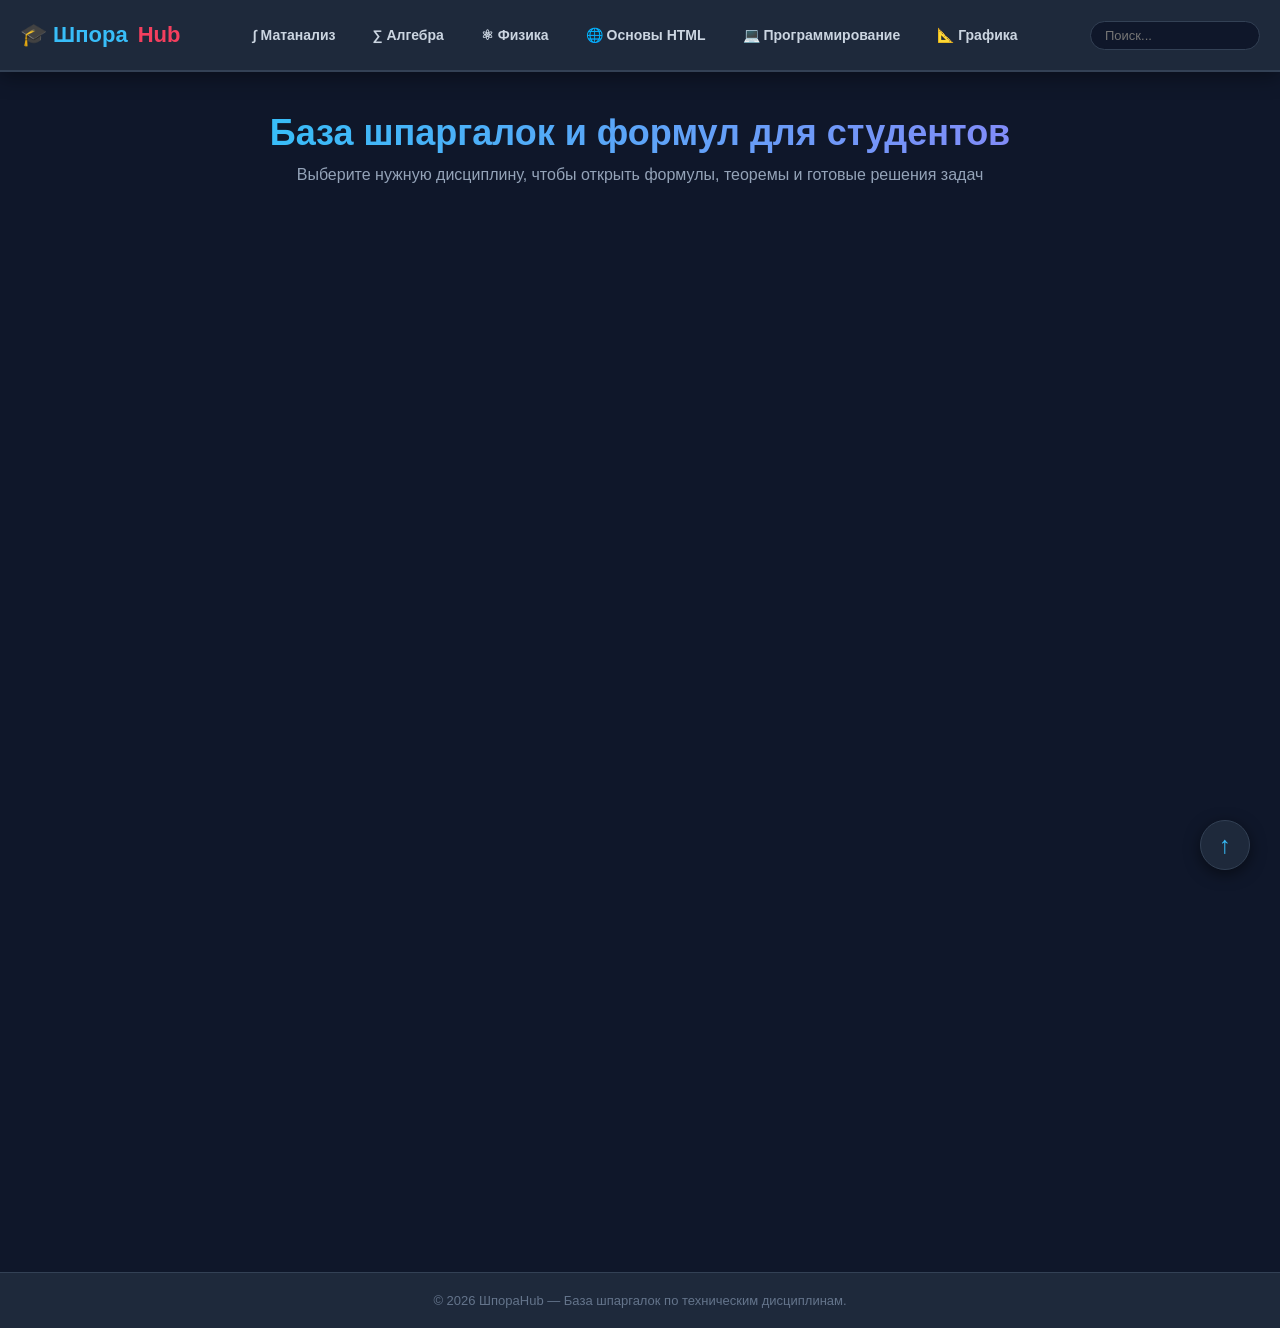
<file: index.html>
<!DOCTYPE html>
<html lang="ru">
<head>
    <meta charset="UTF-8">
    <meta name="viewport" content="width=device-width, initial-scale=1.0">
    <title>ШпораHub — База шпаргалок для студентов</title>
    <link rel="stylesheet" href="Css-project-1.css">
    <link rel="icon" type="png" href="images/favicon-16x16.png">
</head>
<body id="top">

    <!-- ВЕРХНЕЕ НАВИГАЦИОННОЕ МЕНЮ -->
    <header>
        <div class="header-container">
            <a href="index.html" class="logo">
                🎓 Шпора<span>Hub</span>
            </a>

            <nav>
                <ul>
                <li><a href="mathanaliz.html"  class="menu-link">∫ Матанализ</a></li>
                <li><a href="algebra.html"     class="menu-link">∑ Алгебра</a></li>
                <li><a href="phisics.html"     class="menu-link">⚛ Физика</a></li>
                <li><a href="html.html"        class="menu-link">🌐 Основы HTML</a></li>
                <li><a href="programming.html" class="menu-link">💻 Программирование</a></li>
                <li><a href="graphika.html"    class="menu-link">📐 Графика</a></li>
                </ul>
            </nav>

            <div class="search-box">
                <input type="text" placeholder="Поиск..." autocomplete="off">
                <div id="search-results" class="search-results"></div>
            </div>
        </div>
    </header>

    <!-- ОСНОВНОЙ КОНТЕНТ -->
    <main>
        <section class="hero">
            <h1>База шпаргалок и формул для студентов</h1>
            <p>Выберите нужную дисциплину, чтобы открыть формулы, теоремы и готовые решения задач</p>
        </section>

        <section class="grid-categories">

            <!-- Карточка 1: Матанализ -->
            <div class="card" id="math">
                <div>
                    <div class="card-header">
                        <div class="card-icon icon-math">∫</div>
                        <div class="card-title">Математический анализ</div>
                    </div>
                    <ul class="card-list">
                        <li><a href="mathanaliz.html#limits">Пределы и непрерывность</a></li>
                        <li><a href="mathanaliz.html#derivatives">Производные и дифференциалы</a></li>
                        <li><a href="mathanaliz.html#integrals">Интегралы</a></li>
                        <li><a href="mathanaliz.html#series">Ряды</a></li>
                        <li><a href="mathanaliz.html#multivariable">Функции нескольких переменных</a></li>
                        <li><a href="mathanaliz.html#derivatives-table">Таблица производных</a></li>
                        <li><a href="mathanaliz.html#integrals-table">Таблица интегралов</a></li>
                    </ul>
                </div>
                <a href="mathanaliz.html" class="card-btn">Открыть раздел матанализа</a>
            </div>

            <!-- Карточка 2: Алгебра -->
            <div class="card" id="algebra">
                <div>
                    <div class="card-header">
                        <div class="card-icon icon-algebra">∑</div>
                        <div class="card-title">Алгебра и геометрия</div>
                    </div>
                    <ul class="card-list">
                        <li><a href="algebra.html#matrices">Матрицы и определители</a></li>
                        <li><a href="algebra.html#slau">СЛАУ</a></li>
                        <li><a href="algebra.html#vectors">Векторная алгебра</a></li>
                        <li><a href="algebra.html#geom">Аналитическая геометрия</a></li>
                        <li><a href="algebra.html#spaces">Линейные пространства</a></li>
                    </ul>
                </div>
                <a href="algebra.html" class="card-btn">Открыть раздел алгебры</a>
            </div>

            <!-- Карточка 3: Физика -->
            <div class="card" id="physics">
                <div>
                    <div class="card-header">
                        <div class="card-icon icon-physics">⚛</div>
                        <div class="card-title">Общая физика</div>
                    </div>
                    <ul class="card-list">
                        <li><a href="phisics.html#mechanics">Механика и кинематика</a></li>
                        <li><a href="phisics.html#thermo">Молекулярная физика и термодинамика</a></li>
                        <li><a href="phisics.html#electro">Электростатика и постоянный ток</a></li>
                        <li><a href="phisics.html#magnetism">Магнетизм и электромагнетизм</a></li>
                        <li><a href="phisics.html#optics">Волновая и геометрическая оптика</a></li>
                        <li><a href="phisics.html#constants">Физические постоянные</a></li>
                    </ul>
                </div>
                <a href="phisics.html" class="card-btn">Открыть раздел физики</a>
            </div>

            <!-- Карточка 4: Основы HTML -->
            <div class="card" id="html">
                <div>
                    <div class="card-header">
                        <div class="card-icon icon-html">&lt;&gt;</div>
                        <div class="card-title">Основы HTML и CSS</div>
                    </div>
                    <ul class="card-list">
                        <li><a href="html.html#structure">Структура документа и теги</a></li>
                        <li><a href="html.html#forms">Формы и атрибуты</a></li>
                        <li><a href="html.html#tables">Таблицы и списки</a></li>
                        <li><a href="html.html#maps">Карты изображений</a></li>
                        <li><a href="html.html#css">Встраивание и вложение CSS</a></li>
                    </ul>
                </div>
                <a href="html.html" class="card-btn">Открыть раздел HTML</a>
            </div>

            <!-- Карточка 5: Программирование -->
            <div class="card" id="programming">
                <div>
                    <div class="card-header">
                        <div class="card-icon icon-prog">💻</div>
                        <div class="card-title">Основы программирования</div>
                    </div>
                    <ul class="card-list">
                        <li><a href="programming.html#c">Язык C / C++</a></li>
                        <li><a href="programming.html#asm">Ассемблер x86</a></li>
                        <li><a href="programming.html#algo">Алгоритмы и блок-схемы</a></li>
                        <li><a href="programming.html#data-struct">Структуры данных</a></li>
                        <li><a href="programming.html#c-memory">Память и типы C++</a></li>
                        <li><a href="programming.html#algo-complexity">Сложность алгоритмов</a></li>
                    </ul>
                </div>
                <a href="programming.html" class="card-btn">Открыть раздел программирования</a>
            </div>

            <!-- Карточка 6: Компьютерная графика -->
            <div class="card" id="graphics">
                <div>
                    <div class="card-header">
                        <div class="card-icon icon-graph">📐</div>
                        <div class="card-title">Компьютерная графика</div>
                    </div>
                    <ul class="card-list">
                        <li><a href="graphika.html#homogeneous">Однородные координаты</a></li>
                        <li><a href="graphika.html#transforms">Матрицы преобразований</a></li>
                        <li><a href="graphika.html#scilab">3D моделирование в Scilab</a></li>
                        <li><a href="graphika.html#pipeline">Графический конвейер</a></li>
                    </ul>
                </div>
                <a href="graphika.html" class="card-btn">Открыть раздел графики</a>
            </div>

        </section>
    </main>

    <!-- ПОДВАЛ СТИЛЬНОГО САЙТА -->
    <footer>
        &copy; 2026 ШпораHub — База шпаргалок по техническим дисциплинам.
    </footer>
    <a href="#top" class="to-top">↑</a>
<script src="JS/search-index.js"></script>
<script src="JS/search.js"></script>
</body>
</html>
</file>
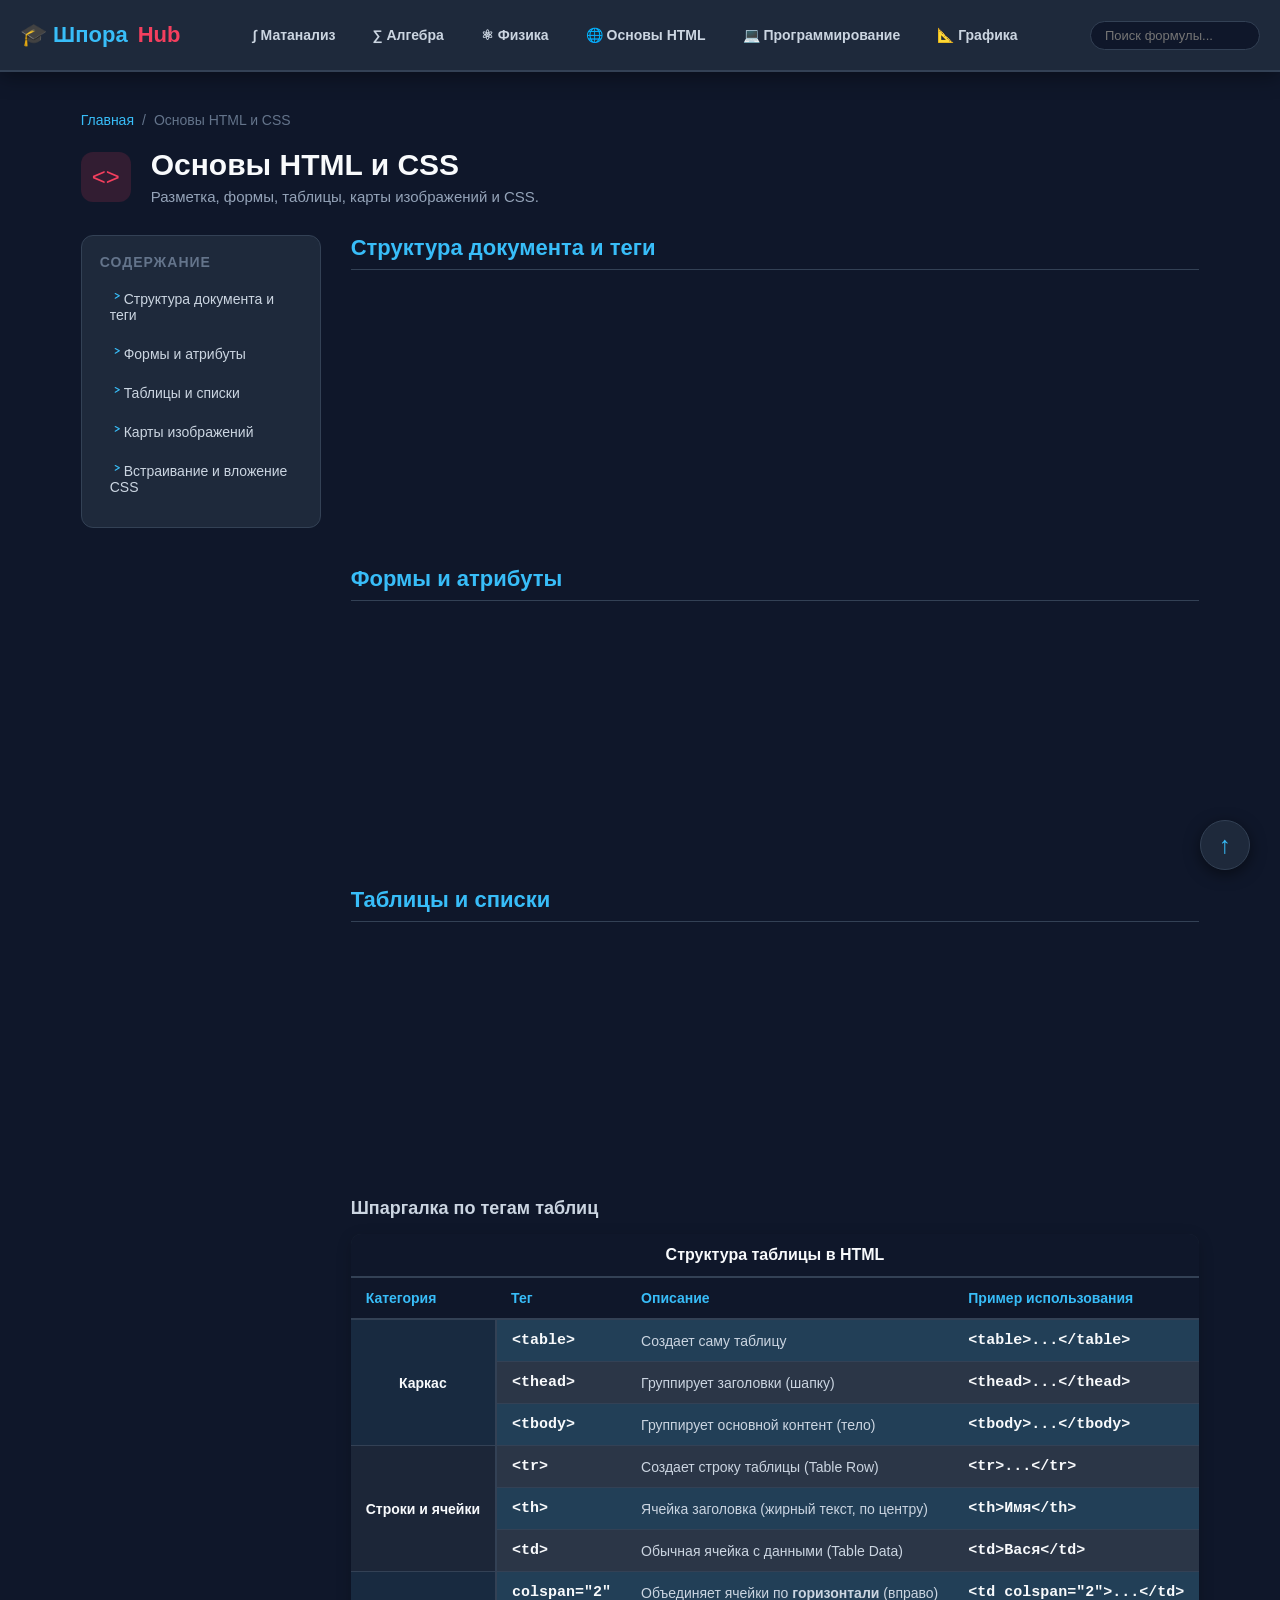
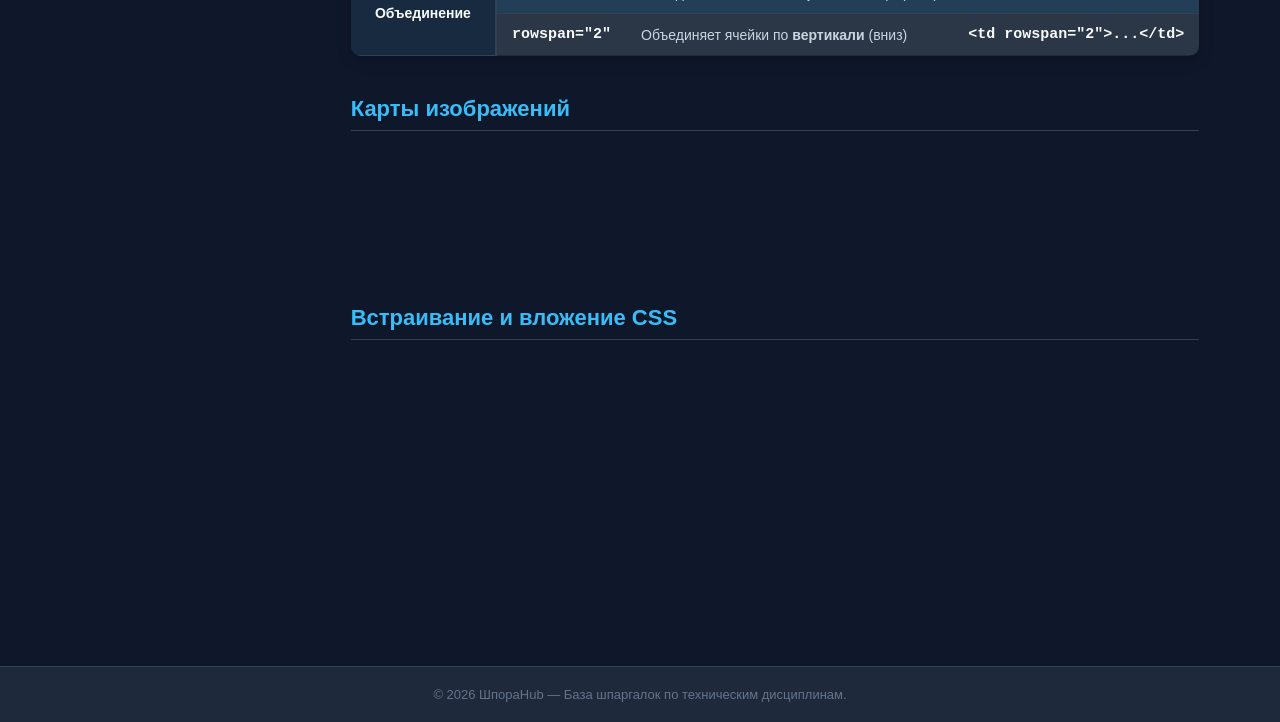
<file: html.html>
<!DOCTYPE html>
<html lang="ru">
<head>
    <meta charset="UTF-8">
    <meta name="viewport" content="width=device-width, initial-scale=1.0">
    <title>Основы HTML и CSS — ШпораHub</title>
    <link rel="stylesheet" href="Css-project-1.css">
    <link rel="icon" type="png" href="images/favicon-16x16.png">
</head>
<body id="top">

<header>
    <div class="header-container">
        <a href="index.html" class="logo">🎓 Шпора<span>Hub</span></a>
        <nav>
            <ul>
                <li><a href="mathanaliz.html"  class="menu-link">∫ Матанализ</a></li>
                <li><a href="algebra.html"     class="menu-link">∑ Алгебра</a></li>
                <li><a href="phisics.html"     class="menu-link">⚛ Физика</a></li>
                <li><a href="html.html"        class="menu-link">🌐 Основы HTML</a></li>
                <li><a href="programming.html" class="menu-link">💻 Программирование</a></li>
                <li><a href="graphika.html"    class="menu-link">📐 Графика</a></li>
            </ul>
        </nav>
        <div class="search-box">
            <input type="text" placeholder="Поиск формулы..." autocomplete="off">
            <div id="search-results" class="search-results"></div>
        </div>
    </div>
</header>

<main>

    <nav class="breadcrumbs">
        <a href="index.html">Главная</a>
        <span>/</span>
        <span>Основы HTML и CSS</span>
    </nav>

    <div class="section-hero">
        <div class="card-icon icon-html">&lt;&gt;</div>
        <div>
            <h1>Основы HTML и CSS</h1>
            <p>Разметка, формы, таблицы, карты изображений и CSS.</p>
        </div>
    </div>

    <div class="section-layout">

        <aside class="section-sidebar">
            <h3>Содержание</h3>
            <ul>
                <li><a href="#structure">Структура документа и теги</a></li>
                <li><a href="#forms">Формы и атрибуты</a></li>
                <li><a href="#tables">Таблицы и списки</a></li>
                <li><a href="#maps">Карты изображений</a></li>
                <li><a href="#css">Встраивание и вложение CSS</a></li>
            </ul>
        </aside>

        <div class="section-content">

            <section class="topic" id="structure">
                <h2>Структура документа и теги</h2>
                <div class="formula-list">
                    <div class="formula-card">
                        <div class="formula-name">Скелет страницы</div>
                        <div class="formula-code">&lt;!DOCTYPE html&gt;
&lt;html&gt;
  &lt;head&gt;…&lt;/head&gt;
  &lt;body&gt;…&lt;/body&gt;
&lt;/html&gt;</div>
                    </div>
                    <div class="formula-card">
                        <div class="formula-name">Заголовки</div>
                        <div class="formula-code">&lt;h1&gt;…&lt;/h1&gt; … &lt;h6&gt;…&lt;/h6&gt;</div>
                    </div>
                    <div class="formula-card">
                        <div class="formula-name">Абзац и перенос</div>
                        <div class="formula-code">&lt;p&gt;…&lt;/p&gt;  &lt;br&gt;</div>
                    </div>
                </div>
            </section>

            <section class="topic" id="forms">
                <h2>Формы и атрибуты</h2>
                <div class="formula-list">
                    <div class="formula-card">
                        <div class="formula-name">Поле ввода</div>
                        <div class="formula-code">&lt;input type="text" name="q"&gt;</div>
                    </div>
                    <div class="formula-card">
                        <div class="formula-name">Кнопка отправки</div>
                        <div class="formula-code">&lt;button type="submit"&gt;Отправить&lt;/button&gt;</div>
                    </div>
                    <div class="formula-card">
                        <div class="formula-name">Обязательное поле</div>
                        <div class="formula-code">&lt;input type="email" required&gt;</div>
                    </div>
                </div>
            </section>

            <section class="topic" id="tables">
                <h2>Таблицы и списки</h2>
                <div class="formula-list">
                    <div class="formula-card">
                        <div class="formula-name">Таблица</div>
                        <div class="formula-code">&lt;table&gt;
  &lt;tr&gt;&lt;td&gt;…&lt;/td&gt;&lt;/tr&gt;
&lt;/table&gt;</div>
                    </div>
                    <div class="formula-card">
                        <div class="formula-name">Маркированный список</div>
                        <div class="formula-code">&lt;ul&gt;&lt;li&gt;…&lt;/li&gt;&lt;/ul&gt;</div>
                    </div>
                    <div class="formula-card">
                        <div class="formula-name">Нумерованный список</div>
                        <div class="formula-code">&lt;ol&gt;&lt;li&gt;…&lt;/li&gt;&lt;/ol&gt;</div>
                    </div>
                </div>
                <h3 style="color: #cbd5e1; margin: 30px 0 15px; font-size: 18px;">Шпаргалка по тегам таблиц</h3>
                    <table class="cheat-table">
                        <thead>
                            <tr>
                                <!-- Объединяем 4 столбца в один заголовок -->
                                <th colspan="4" style="text-align: center; font-size: 16px; color: #f8fafc;">Структура таблицы в HTML</th>
                            </tr>
                            <tr>
                                <th>Категория</th>
                                <th>Тег</th>
                                <th>Описание</th>
                                <th>Пример использования</th>
                            </tr>
                        </thead>
                        <tbody>
                            <!-- Группа 1: Каркас таблицы -->
                            <tr>
                                <td rowspan="3" class="group-cell">Каркас</td>
                                <td class="mono">&lt;table&gt;</td>
                                <td>Создает саму таблицу</td>
                                <td class="mono">&lt;table&gt;...&lt;/table&gt;</td>
                            </tr>
                            <tr>
                                <td class="mono">&lt;thead&gt;</td>
                                <td>Группирует заголовки (шапку)</td>
                                <td class="mono">&lt;thead&gt;...&lt;/thead&gt;</td>
                            </tr>
                            <tr>
                                <td class="mono">&lt;tbody&gt;</td>
                                <td>Группирует основной контент (тело)</td>
                                <td class="mono">&lt;tbody&gt;...&lt;/tbody&gt;</td>
                            </tr>

                            <!-- Группа 2: Строки и ячейки -->
                            <tr>
                                <td rowspan="3" class="group-cell">Строки и ячейки</td>
                                <td class="mono">&lt;tr&gt;</td>
                                <td>Создает строку таблицы (Table Row)</td>
                                <td class="mono">&lt;tr&gt;...&lt;/tr&gt;</td>
                            </tr>
                            <tr>
                                <td class="mono">&lt;th&gt;</td>
                                <td>Ячейка заголовка (жирный текст, по центру)</td>
                                <td class="mono">&lt;th&gt;Имя&lt;/th&gt;</td>
                            </tr>
                            <tr>
                                <td class="mono">&lt;td&gt;</td>
                                <td>Обычная ячейка с данными (Table Data)</td>
                                <td class="mono">&lt;td&gt;Вася&lt;/td&gt;</td>
                            </tr>

                            <!-- Группа 3: Объединение -->
                            <tr>
                                <td rowspan="2" class="group-cell">Объединение</td>
                                <td class="mono">colspan="2"</td>
                                <td>Объединяет ячейки по <b>горизонтали</b> (вправо)</td>
                                <td class="mono">&lt;td colspan="2"&gt;...&lt;/td&gt;</td>
                            </tr>
                            <tr>
                                <td class="mono">rowspan="2"</td>
                                <td>Объединяет ячейки по <b>вертикали</b> (вниз)</td>
                                <td class="mono">&lt;td rowspan="2"&gt;...&lt;/td&gt;</td>
                            </tr>
                        </tbody>
                    </table>
            </section>

            <section class="topic" id="maps">
                <h2>Карты изображений</h2>
                <div class="formula-list">
                    <div class="formula-card">
                        <div class="formula-name">Карта и область</div>
                        <div class="formula-code">&lt;map name="m"&gt;
  &lt;area shape="rect" coords="0,0,100,100" href="…"&gt;
&lt;/map&gt;</div>
                    </div>
                    <div class="formula-card">
                        <div class="formula-name">Привязка карты к картинке</div>
                        <div class="formula-code">&lt;img src="…" usemap="#m"&gt;</div>
                    </div>
                </div>
            </section>

            <section class="topic" id="css">
                <h2>Встраивание и вложение CSS</h2>
                <div class="formula-list">
                    <div class="formula-card">
                        <div class="formula-name">Внешний файл</div>
                        <div class="formula-code">&lt;link rel="stylesheet" href="styles.css"&gt;</div>
                    </div>
                    <div class="formula-card">
                        <div class="formula-name">Внутренний блок</div>
                        <div class="formula-code">&lt;style&gt; … &lt;/style&gt;</div>
                    </div>
                    <div class="formula-card">
                        <div class="formula-name">Атрибут style</div>
                        <div class="formula-code">&lt;p style="color: red;"&gt;…&lt;/p&gt;</div>
                    </div>
                </div>
            </section>

        </div>
    </div>
</main>

<footer>
    &copy; 2026 ШпораHub — База шпаргалок по техническим дисциплинам.
</footer>

<a href="#top" class="to-top">↑</a>
<script src="JS/search-index.js"></script>
<script src="JS/search.js"></script>
</body>
</html>
</file>
<file: Css-project-1.css>
/* ============================================================
   1. ОБЩИЕ СТИЛИ И СБРОС
   ============================================================ */
*
{
    box-sizing: border-box;
    margin: 0;
    padding: 0;
}

html
{
  scroll-behavior: smooth;
}

body
{
    font-family: 'Segoe UI', Tahoma, Geneva, Verdana, sans-serif;
    background-color: #0f172a;
    color: #f8fafc;
    min-height: 100vh;
    display: flex;
    flex-direction: column;
}

a
{
    text-decoration: none;
    color: inherit;
}

/* ============================================================
   2. ШАПКА И НАВИГАЦИОННОЕ МЕНЮ
   ============================================================ */
header
{
    background-color: #1e293b;
    border-bottom: 2px solid #334155;
    position: sticky;
    top: 0;
    z-index: 1000;
    box-shadow: 0 4px 20px rgba(0, 0, 0, 0.4);
    width: 100%;
    box-sizing: border-box;
}

.header-container
{
    max-width: 1280px;
    margin: 0 auto;
    display: flex;
    align-items: center;
    justify-content: space-between;
    padding: 0 20px;
    height: 70px;
}

.logo
{
    font-size: 22px;
    font-weight: 800;
    color: #38bdf8;
    display: flex;
    align-items: center;
    gap: 10px;
}

.logo span
{
    color: #f43f5e;
}

/* Выпадающее меню */
nav ul
{
    display: flex;
    list-style: none;
    gap: 5px;
}

nav > ul > li
{
    position: relative;
}

nav a.menu-link
{
    display: flex;
    align-items: center;
    gap: 6px;
    padding: 12px 16px;
    font-weight: 600;
    font-size: 14px;
    color: #cbd5e1;
    border-radius: 8px;
    transition: all 0.2s ease;
}

nav a.menu-link:hover, nav > ul > li:hover > a.menu-link
{
    background-color: #334155;
    color: #38bdf8;
}

.dropdown
{
    position: absolute;
    top: 100%;
    left: 0;
    width: 250px;
    background-color: #1e293b;
    border: 1px solid #334155;
    border-radius: 12px;
    box-shadow: 0 10px 25px rgba(0,0,0,0.5);
    padding: 10px 0;
    opacity: 0;
    visibility: hidden;
    transform: translateY(10px);
    transition: all 0.25s ease;
    list-style: none;
}

nav > ul > li:hover .dropdown
{
    opacity: 1;
    visibility: visible;
    transform: translateY(0);
}

.dropdown li a
{
    display: block;
    padding: 10px 20px;
    font-size: 13px;
    color: #94a3b8;
    transition: all 0.2s ease;
}

.dropdown li a:hover
{
    background-color: #334155;
    color: #f8fafc;
    padding-left: 25px;
}

/* Поиск */
.search-box
{
    display: flex;
    align-items: center;
    background-color: #0f172a;
    border: 1px solid #334155;
    border-radius: 20px;
    padding: 6px 14px;
    position: relative;
}

.search-box input
{
    background: none;
    border: none;
    outline: none;
    color: #fff;
    font-size: 13px;
    width: 140px;
}

/* Выпадающие результаты поиска */
.search-results
{
    position: absolute;
    top: calc(100% + 8px);
    right: 0;
    width: 360px;
    max-width: 90vw;
    max-height: 400px;
    overflow-y: auto;
    background-color: #1e293b;
    border: 1px solid #334155;
    border-radius: 12px;
    box-shadow: 0 10px 30px rgba(0, 0, 0, 0.5);
    padding: 6px;
    display: none;
    z-index: 2000;
}

.search-results.is-open
{
    display: block;
}

.search-item
{
    display: block;
    padding: 10px 12px;
    border-radius: 8px;
    transition: background 0.15s;
}

.search-item:hover
{
    background-color: #334155;
}

.search-item-section
{
    font-size: 11px;
    text-transform: uppercase;
    letter-spacing: 0.5px;
    color: #64748b;
    margin-bottom: 4px;
}

.search-item-name
{
    font-size: 14px;
    font-weight: 600;
    color: #f8fafc;
}

.search-item mark
{
    background-color: rgba(56, 189, 248, 0.3);
    color: #38bdf8;
    border-radius: 2px;
    padding: 0 2px;
}

.search-empty
{
    padding: 16px;
    text-align: center;
    color: #64748b;
    font-size: 14px;
}

/* ============================================================
   3. ОСНОВНОЙ КОНТЕНТ (ГЛАВНАЯ СТРАНИЦА)
   ============================================================ */
main
{
    max-width: 1280px;
    margin: 40px auto;
    padding: 0 20px;
    flex: 1;
}

.hero
{
    text-align: center;
    margin-bottom: 50px;
}

.hero h1
{
    font-size: 36px;
    font-weight: 800;
    margin-bottom: 12px;
    background: linear-gradient(90deg, #38bdf8, #818cf8);
    background-clip: border-box;
    -webkit-background-clip: text;
    -webkit-text-fill-color: transparent;
}

.hero p
{
    color: #94a3b8;
    font-size: 16px;
}

.grid-categories
{
    display: grid;
    grid-template-columns: repeat(auto-fit, minmax(min(100%, 350px), 1fr));
    gap: 25px;
}

.card
{
    background-color: #1e293b;
    border: 1px solid #334155;
    border-radius: 16px;
    padding: 25px;
    transition: transform 0.3s ease, border-color 0.3s ease, box-shadow 0.3s ease;
    display: flex;
    flex-direction: column;
    justify-content: space-between;
}

.card:hover
{
    transform: translateY(-5px);
    border-color: #38bdf8;
    box-shadow: 0 10px 30px rgba(56, 189, 248, 0.15);
}

.card-header
{
    display: flex;
    align-items: center;
    gap: 15px;
    margin-bottom: 15px;
}

.card-icon
{
    width: 50px;
    height: 50px;
    border-radius: 12px;
    display: flex;
    align-items: center;
    justify-content: center;
    font-size: 24px;
}

/* Цветовые акценты */
.icon-math { background-color: rgba(56, 189, 248, 0.15); color: #38bdf8; }
.icon-algebra { background-color: rgba(168, 85, 247, 0.15); color: #c084fc; }
.icon-physics { background-color: rgba(251, 146, 60, 0.15); color: #fb923c; }
.icon-html { background-color: rgba(244, 63, 94, 0.15); color: #f43f5e; }
.icon-prog { background-color: rgba(74, 222, 128, 0.15); color: #4ade80; }
.icon-graph { background-color: rgba(250, 204, 21, 0.15); color: #facc15; }

.card-title
{
    font-size: 20px;
    font-weight: 700;
}

.card-list
{
    list-style: none;
    margin-bottom: 20px;
}

.card-list li
{
    margin-bottom: 8px;
}

.card-list a
{
    color: #94a3b8;
    font-size: 14px;
    display: flex;
    align-items: center;
    gap: 8px;
    transition: color 0.2s;
}

.card-list a:hover
{
    color: #f8fafc;
}

.card-list a::before
{
    content: "•";
    color: #38bdf8;
    font-weight: bold;
}

.section-sidebar a::before
{
    content: "";
    display: inline-block;
    width: 14px;
    height: 14px;
    /* Вставляем SVG-код в виде URL */
    background-image: url("data:image/svg+xml,%3Csvg xmlns='http://www.w3.org/2000/svg' viewBox='0 0 24 24' fill='none' stroke='%2338bdf8' stroke-width='2' stroke-linecap='round' stroke-linejoin='round'%3E%3Cpolyline points='9 14 16 10 9 6'%3E%3C/polyline%3E%3C/svg%3E");
    background-size: contain;
    background-repeat: no-repeat;
    background-position: center;
    transition: transform 0.2s;
}

.section-sidebar a:hover::before
{
    transform: translateX(3px);
}

.card-btn
{
    display: inline-block;
    text-align: center;
    padding: 10px;
    background-color: #334155;
    color: #f8fafc;
    border-radius: 8px;
    font-weight: 600;
    font-size: 13px;
    transition: background 0.2s;
}

.card-btn:hover
{
    background-color: #0284c7;
}

/* ============================================================
   4. СТРАНИЦЫ РАЗДЕЛОВ
   ============================================================ */
.breadcrumbs
{
    font-size: 14px;
    color: #64748b;
    margin-bottom: 20px;
    display: flex;
    gap: 8px;
    align-items: center;
}

.breadcrumbs a
{
    color: #38bdf8;
}

.breadcrumbs a:hover
{
    text-decoration: underline;
}

.section-hero
{
    display: flex;
    gap: 20px;
    align-items: center;
    margin-bottom: 30px;
}

.section-hero h1
{
    font-size: 30px;
    font-weight: 800;
    margin-bottom: 6px;
}

.section-hero p
{
    color: #94a3b8;
    font-size: 15px;
}

.section-layout
{
    display: grid;
    grid-template-columns: 240px 1fr;
    gap: 30px;
    align-items: start;
}

.section-sidebar
{
    position: sticky;
    top: 90px;
    background-color: #1e293b;
    border: 1px solid #334155;
    border-radius: 12px;
    padding: 18px;
}

.section-sidebar h3
{
    font-size: 14px;
    text-transform: uppercase;
    letter-spacing: 1px;
    color: #64748b;
    margin-bottom: 12px;
}

.section-sidebar ul { list-style: none; }
.section-sidebar li { margin-bottom: 6px; }

.section-sidebar a
{
    display: block;
    padding: 8px 10px;
    border-radius: 6px;
    font-size: 14px;
    color: #cbd5e1;
    transition: background 0.2s;
}

.section-sidebar a:hover
{
    background-color: #334155;
    color: #38bdf8;
}

.topic
{
    margin-bottom: 40px;
    scroll-margin-top: 90px;
}

.topic h2
{
    font-size: 22px;
    margin-bottom: 16px;
    padding-bottom: 8px;
    border-bottom: 1px solid #334155;
    color: #38bdf8;
}

.formula-list
{
    display: grid;
    grid-template-columns: repeat(auto-fit, minmax(min(100%, 280px), 1fr));
    gap: 14px;
}

.formula-card
{
    background-color: #1e293b;
    border: 1px solid #334155;
    border-radius: 10px;
    padding: 16px;
    transition: border-color 0.2s;
    min-width: 0;
}

.formula-card:hover
{
    border-color: #38bdf8;
}

.formula-name
{
    font-size: 14px;
    color: #94a3b8;
    margin-bottom: 8px;
}

.formula-code
{
    font-family: inherit;
    font-size: 16px;
    padding: 12px;
    display: flex;
    justify-content: center;
    align-items: center;
    background-color: #0f172a;
    border-left: 3px solid #38bdf8;
    border-radius: 6px;
    overflow-x: auto;
    color: #f8fafc;
    min-height: 50px;
}

.formula-code-long
{
    font-family: inherit;
    font-size: 16px;
    padding: 12px;
    display: block;
    justify-content: left;
    align-items: left;
    background-color: #0f172a;
    border-left: 3px solid #38bdf8;
    border-radius: 6px;
    overflow-x: auto;
    color: #f8fafc;
    min-height: 50px;
}

/* ============================================================
   АНИМАЦИЯ ПОЯВЛЕНИЯ ПРИ СКРОЛЛЕ (Чистый CSS, без JS)
   ============================================================ */

/* Применяем анимацию ко всем карточкам с формулами и карточкам на главной */
.formula-card, 
.card
{
    /* Начальное состояние: прозрачные и сдвинуты вниз */
    opacity: 0;
    transform: translateY(40px);
    
    /* Привязываем анимацию к скроллу */
    animation: revealCard linear both;
    animation-timeline: view();
    animation-range: entry 10% cover 30%;
}

/* Сама анимация: от прозрачного к непрозрачному, от сдвинутого к нормальному */
@keyframes revealCard
{
    from
    {
        opacity: 0;
        transform: translateY(40px);
    }
    to
    {
        opacity: 1;
        transform: translateY(0);
    }
}

/* ============================================================
   5. АККОРДЕОНЫ И ТАБЛИЦЫ (АССЕМБЛЕР)
   ============================================================ */
.cheat-details
{
    background-color: #1e293b;
    border: 1px solid #334155;
    border-radius: 12px;
    margin-bottom: 15px;
    overflow: hidden;
    transition: border-color 0.3s ease;
}

.cheat-details:hover
{
    border-color: #38bdf8;
}

.cheat-details summary
{
    padding: 18px 20px;
    font-size: 16px;
    font-weight: 600;
    color: #f8fafc;
    cursor: pointer;
    list-style: none;
    display: flex;
    align-items: center;
    justify-content: space-between;
    user-select: none;
    transition: background-color 0.2s ease;
}

.cheat-details summary:hover
{
    background-color: #0f172a;
}

.cheat-details summary::-webkit-details-marker
{
    display: none;
}

.cheat-details summary::after
{
    content: '▼';
    font-size: 12px;
    color: #38bdf8;
    transition: transform 0.3s ease;
}

.cheat-details[open] summary::after
{
    transform: rotate(180deg);
}

.cheat-details[open] summary
{
    background-color: #0f172a;
    border-bottom: 1px solid #334155;
    color: #38bdf8;
}

.details-content
{
    padding: 20px;
    animation: slideDown 0.3s ease-out;
}

@keyframes slideDown
{
    from { opacity: 0; transform: translateY(-10px); }
    to { opacity: 1; transform: translateY(0); }
}

.cheat-table
{
    width: 100%;
    border-collapse: collapse;
    margin-bottom: 30px;
    background-color: #1e293b;
    border-radius: 10px;
    overflow: hidden;
    box-shadow: 0 4px 15px rgba(0, 0, 0, 0.2);
    font-size: 14px;
}

.cheat-table th
{
    background-color: #0f172a;
    color: #38bdf8;
    padding: 12px 15px;
    text-align: left;
    border-bottom: 2px solid #334155;
    font-weight: 600;
}

.cheat-table td
{
    padding: 12px 15px;
    border-bottom: 1px solid #334155;
    color: #cbd5e1;
    vertical-align: middle;
}

.cheat-table tbody tr:last-child td
{
    border-bottom: none;
}

.cheat-table tbody tr:hover
{
    background-color: rgba(56, 189, 248, 0.1) !important; /* Легкий голубой фон */
}

.cheat-table .group-cell
{
    background-color: rgba(15, 23, 42, 0.5);
    font-weight: 700;
    color: #f8fafc;
    text-align: center;
    border-right: 2px solid #334155;
}

.cheat-table .sub-group-cell
{
    color: #94a3b8;
    font-size: 13px;
    font-style: italic;
}

.cheat-table .mono
{
    font-family: 'Consolas', 'Courier New', monospace;
    color: #f8fafc;
    font-weight: 600;
    font-size: 15px;
}

/* Стили для чётных строк (зебра) */
.cheat-table tbody tr:nth-child(even)
{
    background-color:  rgba(248, 250, 252, 0.06); /* Очень легкий светлый оттенок */
}

/* Стили для чётных строк (зебра) */
.cheat-table tbody tr:nth-child(odd)
{
    background-color: rgba(56, 189, 248, 0.15) /* Очень легкий светлый оттенок */
}
/* ============================================================
   6. ИНТЕРАКТИВНЫЙ СТЕК
   ============================================================ */
.stack-theory h4 { color: #38bdf8; margin-bottom: 5px; }
.stack-theory p { font-size: 14px; color: #94a3b8; margin-bottom: 20px; line-height: 1.5; }
.stack-theory code { background: #0f172a; padding: 2px 6px; border-radius: 4px; color: #f8fafc; font-family: monospace; }

.stack-visual
{
    display: flex;
    gap: 20px;
    align-items: flex-start;
    margin-bottom: 20px;
    flex-wrap: wrap;
    flex-direction: column;
    align-items: stretch;
}

.stack-box
{
    background-color: #0f172a;
    border: 1px solid #334155;
    border-radius: 8px;
    padding: 15px;
    font-family: 'Consolas', monospace;
    font-size: 14px;
    flex: 1;
    min-width: 0;
}

.stack-label
{
    color: #64748b;
    font-size: 11px;
    text-transform: uppercase;
    letter-spacing: 1px;
    margin-bottom: 10px;
    border-bottom: 1px solid #334155;
    padding-bottom: 5px;
}

.stack-row
{
    display: flex;
    align-items: center;
    margin-bottom: 5px;
    gap: 10px;
}

.stack-row .addr { color: #64748b; width: 120px; font-size: 12px; }
.stack-row .cell
{
    background: #1e293b;
    border: 1px solid #334155;
    padding: 4px 10px;
    border-radius: 4px;
    color: #f8fafc;
    min-width: 100px;
    text-align: center;
    transition: all 0.3s ease;
}

.ptr-esp { color: #38bdf8; font-weight: bold; font-size: 12px; }
.ptr-ebp { color: #facc15; font-weight: bold; font-size: 12px; }

.stack-controls
{
    display: flex;
    gap: 10px;
    flex-direction: row;
    flex-wrap: wrap;
}

.stack-controls button
{
    padding: 8px 16px;
    border-radius: 6px;
    border: 1px solid #334155;
    background: #1e293b;
    color: #f8fafc;
    font-weight: 600;
    cursor: pointer;
    transition: all 0.2s ease;
    font-size: 13px;
    flex: 1;
}

.stack-controls .btn-push:hover { background: #38bdf8; color: #0f172a; border-color: #38bdf8; }
.stack-controls .btn-pop:hover { background: #f43f5e; color: #0f172a; border-color: #f43f5e; }
.stack-controls .btn-reset:hover { background: #64748b; color: #0f172a; border-color: #64748b; }

.stack-registers
{
    display: flex;
    background: #1e293b;
    padding: 10px 15px;
    border-radius: 6px;
    font-family: monospace;
    font-size: 14px;
    color: #cbd5e1;
    flex-direction: column;
    gap: 5px;
}

.stack-registers span { color: #38bdf8; font-weight: bold; }

/* Блок с кодом (терминал) */
.code-terminal
{
    background-color: #0f172a;
    padding: 15px;
    border-radius: 8px;
    border-left: 3px solid #38bdf8;
    font-family: 'Consolas', 'Courier New', monospace;
    font-size: 14px;
    line-height: 1.8;
    color: #f8fafc;
    white-space: pre-wrap;
    word-break: break-word;
    display: block;
    text-align: left;
    width: 100%;
    box-sizing: border-box;
}

/* ============================================================
   7. ПОДВАЛ
   ============================================================ */
footer
{
    background-color: #1e293b;
    border-top: 1px solid #334155;
    text-align: center;
    padding: 20px;
    color: #64748b;
    font-size: 13px;
    margin-top: auto;
}
/* Кнопка "Наверх" */
.to-top
{
    position: fixed;
    bottom: 30px;
    right: 30px;
    width: 50px;
    height: 50px;
    background-color: #1e293b;
    color: #38bdf8;
    border: 1px solid #334155;
    border-radius: 50%; /* Делаем круглой */
    display: flex;
    align-items: center;
    justify-content: center;
    font-size: 24px;
    font-weight: bold;
    text-decoration: none;
    box-shadow: 0 4px 15px rgba(0, 0, 0, 0.5);
    z-index: 999;
    transition: all 0.3s ease;
}

/* Эффект при наведении */
.to-top:hover
{
    background-color: #334155;
    color: #f8fafc;
    transform: translateY(-5px); /* Кнопка чуть подпрыгивает */
    border-color: #38bdf8;
}

/* ============================================================
   СЛАЙДЕР
   ============================================================ */
.my-slider
{
    width: 100%;
    aspect-ratio: 16 / 7; 
    position: relative;
    overflow: hidden; 
    border-radius: 16px; 
    border: 1px solid #334155;
    background-color: #1e293b;
    margin-bottom: 40px; 
    border-radius: 16px; 
}

.my-slider img
{
    width: 100%;
    height: 100%;
    object-fit: cover; 
    object-position: center; 
}

/* Обертка */
.slider-wrapper
{
    position: relative;
    width: 100%;
    margin-bottom: 40px;
}

/* 1. БОЛЬШАЯ ССЫЛКА (на весь слайдер) */
.slider-main-link
{
    position: absolute;
    top: 0;
    left: 0;
    width: 100%;
    height: 100%;
    z-index: 10; /* Первый слой (снизу) */
    cursor: pointer;
    /* background-color: rgba(0, 0, 255, 0.3); /* Раскомментируй, чтобы увидеть зону */
}

/* 2. МАЛЕНЬКАЯ ССЫЛКА В УГЛУ (кнопка) */
.slider-corner-btn
{
    position: absolute;
    top: 15px;
    right: 15px;
    z-index: 20; /* Второй слой (СВЕРХУ) */
    padding: 8px 16px;
    width: 36px;      /* Ширина */
    height: 36px;
    padding: 0;       /* Убираем отступы текста */
    
    display: flex;
    align-items: center;
    justify-content: center;
}

/* Эффект при наведении на кнопку */
/* .slider-corner-btn:hover
{
    background-color: #38bdf8;  Меняем цвет 
    color: #0f172a;
    transform: scale(1.05);  Чуть увеличиваем 
} */

/* ============================================================
   9. АДАПТИВ (МОБИЛЬНЫЕ УСТРОЙСТВА)
   ============================================================ */

/* Планшеты и небольшие ноутбуки */
@media (max-width: 1024px)
{
    .header-container
    {
        flex-wrap: wrap;
        height: auto;
        padding: 10px 15px;
        gap: 10px;
    }

    .logo { flex: 1; }
    .search-box { width: 200px; }

    nav
    {
        order: 3;
        width: 100%;
        overflow-x: auto;
        -webkit-overflow-scrolling: touch;
    }

    nav::-webkit-scrollbar { display: none; }

    nav ul
    {
        flex-wrap: nowrap;
        gap: 5px;
    }

    nav a.menu-link
    {
        white-space: nowrap;
        font-size: 13px;
    }
}

@media (max-width: 900px)
{
    .section-layout { grid-template-columns: 1fr; }
    .section-sidebar { position: static; }
    .section-hero
    {
        flex-direction: column;
        align-items: flex-start;
        gap: 12px;
    }
    .section-hero h1 { font-size: 24px; }
}

/* Телефоны */
@media (max-width: 600px)
{
    /* ГЛОБАЛЬНЫЕ ФИКСЫ ДЛЯ ПРЕДОТВРАЩЕНИЯ ГОРИЗОНТАЛЬНОГО СКРОЛЛА */
    html, body
    {
        overflow-x: clip; /* clip не ломает position: sticky */
        width: 100%;
    }

    main { padding: 0 15px; }
    
    .search-box
    {
        width: 100%;
        order: 4;
    }
    
    .search-results
    {
        width: calc(100vw - 24px);
        right: -8px;
    }
    
    .hero h1 { font-size: 24px; }
    .card { padding: 18px; }
    .slider-placeholder { aspect-ratio: 4 / 3; }

    /* Внутренние блоки и код */
    .cheat-details summary { padding: 14px 15px; font-size: 15px; }
    .details-content { padding: 10px; }

    .code-terminal, 
    .cheat-table, 
    .details-content, 
    .stack-box
    {
        width: 100%;
        max-width: 100%;
        box-sizing: border-box;
    }

    .my-slider 
    {
        aspect-ratio: 16 / 9.5;
    }

    .code-terminal
    {
        overflow-x: auto;
        white-space: pre-wrap;
        word-break: break-all;
    }

    .cheat-table
    {
        overflow-x: auto;
        font-size: 12px;
    }
    .cheat-table th, .cheat-table td { padding: 8px 8px; }

    /* Стек и кнопки */
    .stack-visual
    {
        flex-direction: column;
        width: 100%;
    }

    .stack-box
    {
        min-width: 0;
    }

    .stack-controls
    {
        display: flex;
        flex-direction: row;
        flex-wrap: wrap;
        width: 100%;
    }

    .stack-controls button
    {
        flex: 1 1 30%;
        min-width: 0;
        padding: 8px 4px;
        font-size: 12px;
        margin: 0;
    }

    .stack-registers
    {
        flex-direction: column;
        gap: 5px;
        width: 100%;
    }

    .to-top
    {
        bottom: 20px;
        right: 20px;
        width: 40px;
        height: 40px;
        font-size: 20px;
    }
}
</file>
